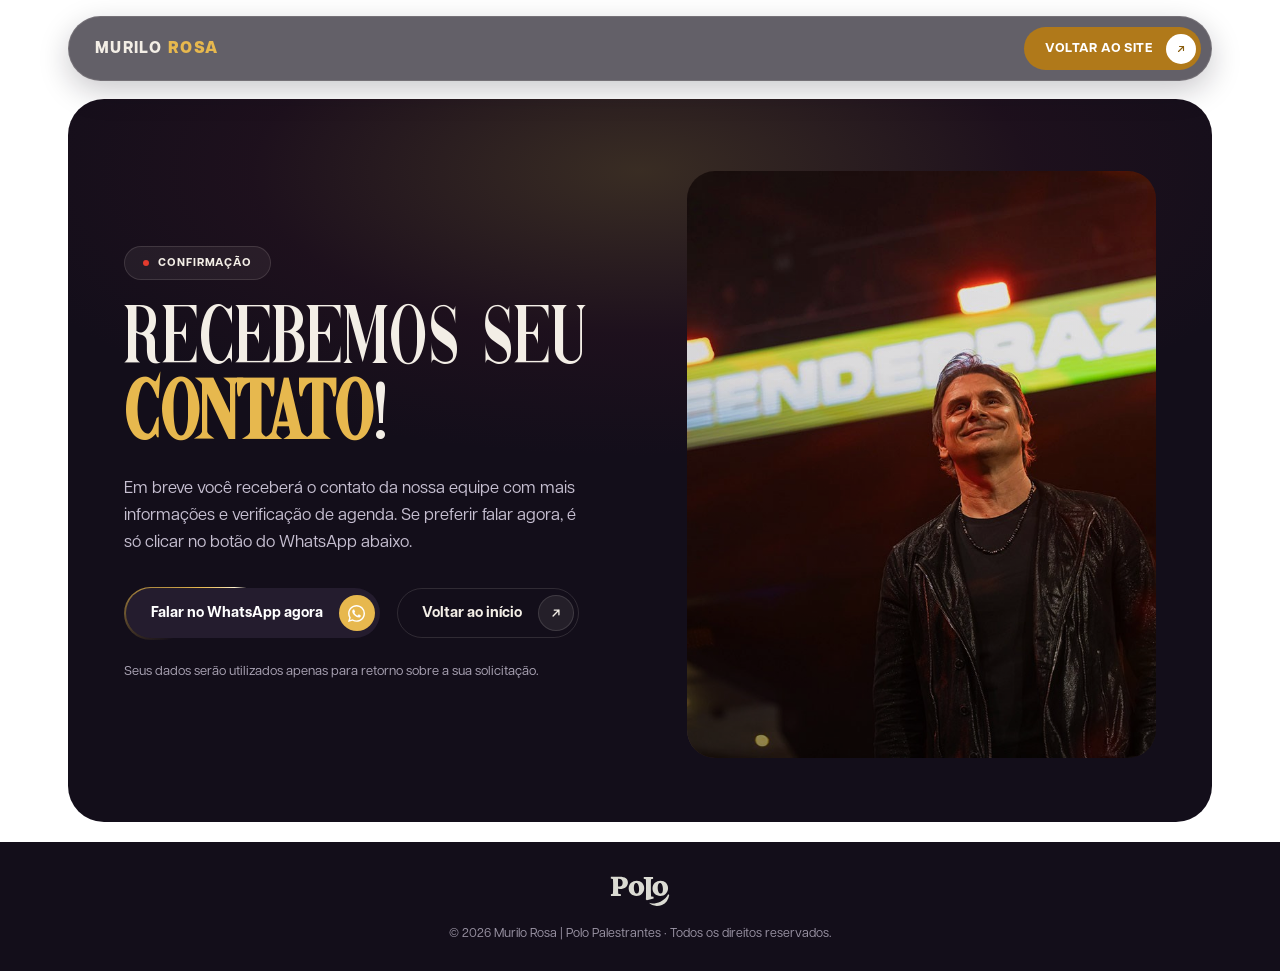
<file: obrigado.html>
<!DOCTYPE html>
<html lang="pt-BR">
<head>
<meta charset="UTF-8">
<meta name="viewport" content="width=device-width, initial-scale=1.0">
<title>Obrigado · Recebemos seu contato · Murilo Rosa</title>
<meta name="description" content="Recebemos seu contato. Em breve a equipe da Polo Palestrantes retorna com mais informações sobre a palestra-show O Terceiro Sinal, de Murilo Rosa.">
<meta name="robots" content="noindex">
<link rel="stylesheet" href="css/styles.css?v=1">
</head>
<body class="thanks-page">

<div class="thanks-main">

<div class="topbar">
  <div class="topbar-inner">
    <div class="logo">
      <span class="wordmark">Murilo <b>Rosa</b></span>
    </div>
    <a class="btn btn-amber btn-sm" href="index.html">
      <span class="label"><span class="label-full">Voltar ao site</span><span class="label-short">Voltar</span></span>
      <span class="icon-circle"><svg viewBox="0 0 24 24" fill="none" stroke-width="2.3" stroke-linecap="round" stroke-linejoin="round"><path d="M7 17L17 7M9 7h8v8"/></svg></span>
    </a>
  </div>
</div>

<!-- CONFIRMAÇÃO -->
<section class="hero-section">
  <div class="wrap">
    <div class="hero-card thanks-card">
      <div class="hero-grid">
        <div>
          <span class="badge badge-dark"><span class="dot"></span>CONFIRMAÇÃO</span>
          <h1>Recebemos seu <span class="accent">contato</span>!</h1>
          <p class="sub">Em breve você receberá o contato da nossa equipe com mais informações e verificação de agenda. Se preferir falar agora, é só clicar no botão do WhatsApp abaixo.</p>
          <div class="hero-ctas">
            <span class="beam">
              <a class="btn beam-inner wa-btn" href="https://api.whatsapp.com/send/?phone=5512991297149&text=Ol%C3%A1%2C+Nicole.+Gostaria+de+receber+mais+informa%C3%A7%C3%B5es+sobre+as+palestras+do+Murilo+Rosa.&type=phone_number&app_absent=0" target="_blank" rel="noopener">
                <span class="label">Falar no WhatsApp agora</span>
                <span class="icon-circle"><svg viewBox="0 0 24 24" fill="currentColor" aria-hidden="true"><path d="M17.472 14.382c-.297-.149-1.758-.867-2.03-.967-.273-.099-.471-.148-.67.15-.197.297-.767.966-.94 1.164-.173.199-.347.223-.644.075-.297-.149-1.255-.463-2.39-1.475-.883-.788-1.48-1.761-1.653-2.059-.173-.297-.018-.458.13-.606.134-.133.298-.347.446-.52.149-.174.198-.298.298-.497.099-.198.05-.371-.025-.52-.075-.149-.669-1.612-.916-2.207-.242-.579-.487-.5-.669-.51l-.57-.01c-.198 0-.52.074-.792.372-.272.297-1.04 1.016-1.04 2.479 0 1.462 1.065 2.875 1.213 3.074.149.198 2.096 3.2 5.077 4.487.709.306 1.262.489 1.694.625.712.227 1.36.195 1.872.118.571-.085 1.758-.719 2.006-1.413.248-.694.248-1.289.173-1.413-.074-.124-.272-.198-.57-.347m-5.421 7.403h-.004a9.87 9.87 0 01-5.031-1.378l-.361-.214-3.741.982.998-3.648-.235-.374a9.86 9.86 0 01-1.51-5.26c.001-5.45 4.436-9.884 9.888-9.884 2.64 0 5.122 1.03 6.988 2.898a9.825 9.825 0 012.893 6.994c-.003 5.45-4.437 9.885-9.885 9.885M20.52 3.449C18.24 1.245 15.24 0 12.045 0 5.463 0 .104 5.359.101 11.892c0 2.096.549 4.14 1.595 5.945L0 24l6.335-1.652a11.882 11.882 0 005.71 1.447h.006c6.585 0 11.946-5.359 11.949-11.893a11.821 11.821 0 00-3.48-8.413Z"/></svg></span>
              </a>
            </span>
            <a class="btn btn-outline-dark voltar-btn" href="https://polopalestrantes.com.br/">
              <span class="label">Voltar ao início</span>
              <span class="icon-circle"><svg viewBox="0 0 24 24" fill="none" stroke-width="2.3" stroke-linecap="round" stroke-linejoin="round"><path d="M7 17L17 7M9 7h8v8"/></svg></span>
            </a>
          </div>
          <p class="hero-fine">Seus dados serão utilizados apenas para retorno sobre a sua solicitação.</p>
        </div>
        <div class="hero-photo-col">
          <div class="hero-photo-frame">
            <img src="assets/img/photos/obrigado.jpg" alt="Murilo Rosa" style="object-position:70% 25%">
            <div class="duo"></div>
          </div>
        </div>
      </div>
    </div>
  </div>
</section>

</div><!-- /.thanks-main -->

<footer class="thanks-footer">
  <div class="wrap">
    <span class="logo-mark"><img src="assets/img/logos/polo.svg" alt="Polo Palestrantes"></span>
    <span class="copy">© 2026 Murilo Rosa | Polo Palestrantes · Todos os direitos reservados.</span>
  </div>
</footer>

</body>
</html>
</file>
<file: css/styles.css>
/* =========================================================================
   Murilo Rosa · O Terceiro Sinal — Landing Page
   Polo Palestrantes · Sistema de design baseado na LP do Gabriel Carneiro,
   reidentificado com a marca do Murilo Rosa (dourado teatral + corpo claro)
   Fontes: Articulat CF (corpo/títulos) + Misky (script de destaque)
   ========================================================================= */

/* ---------- FONTES ---------- */
@font-face{ font-family:'Articulat CF'; src:url('../assets/fonts/ArticulatCF-Regular.otf') format('opentype'); font-weight:400; font-style:normal; font-display:swap; }
@font-face{ font-family:'Articulat CF'; src:url('../assets/fonts/ArticulatCF-Medium.otf') format('opentype'); font-weight:500; font-style:normal; font-display:swap; }
@font-face{ font-family:'Articulat CF'; src:url('../assets/fonts/ArticulatCF-DemiBold.otf') format('opentype'); font-weight:600; font-style:normal; font-display:swap; }
@font-face{ font-family:'Articulat CF'; src:url('../assets/fonts/ArticulatCF-Bold.otf') format('opentype'); font-weight:700; font-style:normal; font-display:swap; }
@font-face{ font-family:'Articulat CF'; src:url('../assets/fonts/ArticulatCF-ExtraBold.otf') format('opentype'); font-weight:800; font-style:normal; font-display:swap; }
@font-face{ font-family:'Articulat CF'; src:url('../assets/fonts/ArticulatCF-Heavy.otf') format('opentype'); font-weight:900; font-style:normal; font-display:swap; }
@font-face{ font-family:'Misky'; src:url('../assets/fonts/Misky.ttf') format('truetype'); font-weight:400; font-style:normal; font-display:swap; }

:root{
    --paper:#FFFFFF;
    --paper-alt:#F7F3EC;
    --dark:#130E1A;        /* preto-teatral (aubergine profundo) */
    --dark-2:#1E1726;
    --text-dark:#1A1622;
    --text-soft:#6A6270;
    --text-on-dark:#C6BFD1;
    --cream-on-dark:#F3EEE6;
    --amber:#B0791A;       /* dourado profundo, legível sobre claro */
    --amber-deep:#8A5E10;
    --gold:#E7B84E;        /* dourado vivo sobre escuro */
    --sand:#E7B84E;
    --wine:#7A2536;        /* vinho de cortina (acento secundário) */
    --red:#E23B2E;         /* vermelho Polo (uso pontual) */
    --line:#EAE4D8;
    --line-dark:rgba(243,238,230,0.13);
    --radius-lg:28px;
    --radius-md:18px;
    --radius-sm:12px;
    --maxw:1200px;
  }
  *{box-sizing:border-box;}
  html{scroll-behavior:smooth;}
  body{ margin:0; background:var(--paper); color:var(--text-dark); font-family:'Articulat CF',sans-serif; -webkit-font-smoothing:antialiased; overflow-x:hidden; }
  h1,h2,h3,.display{ font-family:'Articulat CF',sans-serif; font-weight:800; letter-spacing:-0.015em; margin:0; color:var(--text-dark); }
  .accent{ color:var(--amber); font-weight:900; }
  /* Misky = serifada display de alto contraste (letreiro teatral dourado) */
  .display-serif{ font-family:'Misky',Georgia,serif; font-weight:400; letter-spacing:.01em; text-transform:uppercase; }
  p{ margin:0; }
  a{ color:inherit; text-decoration:none; }
  img,svg{ display:block; max-width:100%; }
  button{ font-family:inherit; cursor:pointer; }
  .wrap{ max-width:var(--maxw); margin:0 auto; padding:0 28px; position:relative; }
  @media (prefers-reduced-motion: reduce){ *{ animation-duration:.001ms !important; transition-duration:.001ms !important; } }

  .reveal{ opacity:0; transform:translateY(18px); transition:opacity .65s ease, transform .65s ease; }
  .reveal.is-visible{ opacity:1; transform:translateY(0); }

  section{ padding:96px 0; position:relative; }

  /* acento dourado vivo em seções escuras */
  .hero-card .accent, .band .accent, .final-cta .accent, .pilares-section .accent,
  .impact-section .accent, .footer-quote .accent, .closing-quote .accent{ color:var(--gold); }

  /* badges / eyebrows */
  .badge{ display:inline-flex; align-items:center; gap:9px; padding:9px 18px; border-radius:999px; font-size:11.5px; font-weight:700; letter-spacing:.08em; text-transform:uppercase; margin-bottom:22px; }
  .badge .dot{ width:6px; height:6px; border-radius:50%; background:var(--red); flex-shrink:0; }
  .badge-light{ background:var(--paper-alt); border:1px solid var(--line); color:var(--text-dark); }
  .badge-dark{ background:rgba(243,238,230,0.06); border:1px solid var(--line-dark); color:var(--cream-on-dark); }

  h2.title{ font-size:clamp(28px,3.4vw,44px); line-height:1.1; max-width:680px; }
  h2.title-dark{ font-size:clamp(28px,3.4vw,44px); line-height:1.1; max-width:640px; color:var(--cream-on-dark); }
  p.lede{ font-size:16px; line-height:1.7; color:var(--text-soft); max-width:480px; margin-top:18px; }
  p.lede-dark{ font-size:15.5px; line-height:1.7; color:var(--text-on-dark); max-width:460px; margin-top:18px; }

  /* buttons: two-part pill + icon circle */
  .btn{ display:inline-flex; align-items:center; gap:10px; border:none; border-radius:999px; padding:5px; transition:transform .18s ease, background .18s ease; }
  .btn .label{ padding:11px 6px 11px 20px; font-weight:700; font-size:14.5px; white-space:nowrap; }
  .btn .icon-circle{ width:36px; height:36px; border-radius:50%; display:flex; align-items:center; justify-content:center; flex-shrink:0; transition:transform .25s ease; }
  .btn .icon-circle svg{ width:14px; height:14px; }
  .btn:hover{ transform:translateY(-1px); }
  .btn:hover .icon-circle{ transform:rotate(45deg); }
  .btn-amber{ background:var(--amber); }
  .btn-amber .label{ color:#fff; }
  .btn-amber .icon-circle{ background:#fff; }
  .btn-amber .icon-circle svg{ stroke:var(--amber-deep); }
  .btn-amber:hover{ background:var(--amber-deep); }
  .btn-outline-dark{ background:transparent; border:1.5px solid var(--line-dark); padding:4px; }
  .btn-outline-dark .label{ color:var(--cream-on-dark); }
  .btn-outline-dark .icon-circle{ background:rgba(243,238,230,0.08); border:1px solid var(--line-dark); }
  .btn-outline-dark .icon-circle svg{ stroke:var(--cream-on-dark); }
  .btn-outline-light{ background:transparent; border:1.5px solid var(--line); padding:4px; }
  .btn-outline-light .label{ color:var(--text-dark); }
  .btn-outline-light .icon-circle{ background:var(--paper-alt); border:1px solid var(--line); }
  .btn-outline-light .icon-circle svg{ stroke:var(--text-dark); }
  .btn-sm .label{ padding:9px 4px 9px 16px; font-size:13px; }
  .btn-sm .icon-circle{ width:30px; height:30px; }
  .btn-sm .icon-circle svg{ width:12px; height:12px; }
  .btn-lg .label{ padding:15px 10px 15px 28px; font-size:16px; }
  .btn-lg .icon-circle{ width:44px; height:44px; }
  .btn-lg .icon-circle svg{ width:16px; height:16px; }
  .btn-wine{ background:var(--wine); }
  .btn-wine .label{ color:#fff; }
  .btn-wine .icon-circle{ background:#fff; }
  .btn-wine .icon-circle svg{ stroke:var(--wine); }
  .btn-wine:hover{ background:#5f1c2b; }
  .btn-light{ background:var(--cream-on-dark); }
  .btn-light .label{ color:var(--dark); }
  .btn-light .icon-circle{ background:var(--dark); }
  .btn-light .icon-circle svg{ stroke:var(--cream-on-dark); }
  .btn-light:hover{ background:#fff; }
  .btn-block{ display:flex; width:100%; justify-content:space-between; }
  .btn-block .icon-circle{ margin-right:5px; }

  /* efeito BEAM: borda em conic-gradient girando (CTA primário do hero) */
  .beam{ display:inline-flex; position:relative; padding:1.5px; overflow:hidden; border-radius:999px; }
  .beam::before{ content:''; position:absolute; inset:-50%; background:conic-gradient(from 0deg, transparent 0 70%, var(--gold) 82%, #FFF3D0 90%, transparent 96%); animation:spin 3s linear infinite; }
  .beam-inner{ position:relative; border-radius:999px; background:#241C2E; }
  @keyframes spin{ to{ transform:rotate(1turn); } }
  .btn.beam-inner{ border-radius:999px; }
  .btn.beam-inner:hover{ transform:none; }
  .btn.beam-inner .label{ color:#fff; }
  .btn.beam-inner .icon-circle{ background:var(--gold); }
  .btn.beam-inner .icon-circle svg{ stroke:#241C2E; }

  /* efeito SHINE: varredura de brilho no hover (CTA secundário do hero) */
  .shine{ position:relative; overflow:hidden; }
  .shine::before{ content:''; position:absolute; top:0; left:-120%; width:60%; height:100%; transform:skewX(-20deg); background:linear-gradient(90deg, transparent, rgba(243,238,230,0.25), transparent); }
  .shine:hover::before{ left:120%; transition:left 0.9s cubic-bezier(0.65, 0, 0.35, 1); }

  /* topbar: glass */
  .topbar{ position:sticky; top:16px; z-index:60; margin:16px auto 0; max-width:var(--maxw); padding:0 28px; }
  .topbar-inner{ display:flex; align-items:center; justify-content:space-between; background:rgba(19,14,26,0.66); backdrop-filter:blur(16px) saturate(1.5); -webkit-backdrop-filter:blur(16px) saturate(1.5); border:1px solid rgba(243,238,230,0.12); border-radius:999px; padding:10px 10px 10px 26px; box-shadow:0 10px 30px rgba(19,14,26,0.22); }
  .logo .wordmark{ font-family:'Articulat CF',sans-serif; font-weight:800; font-size:16px; letter-spacing:.08em; text-transform:uppercase; color:var(--cream-on-dark); }
  .logo .wordmark b{ color:var(--gold); font-weight:900; }
  nav.navlinks{ display:flex; gap:4px; font-size:12px; font-weight:500; text-transform:uppercase; letter-spacing:.05em; }
  nav.navlinks a{ padding:10px 16px; border-radius:999px; color:var(--text-on-dark); transition:background .2s ease, color .2s ease; }
  nav.navlinks a:hover{ background:rgba(243,238,230,0.1); color:var(--cream-on-dark); }
  .topbar-inner .btn .label{ text-transform:uppercase; letter-spacing:.03em; }
  .topbar-inner .label-short{ display:none; }

  /* HERO dark card */
  .hero-section{ padding-top:18px; padding-bottom:0; }
  .hero-card{ background:var(--dark); border-radius:36px; padding:56px 56px 0; overflow:hidden; position:relative; }
  /* brilho teatral de refletor no topo do hero */
  .hero-card::before{ content:''; position:absolute; top:-30%; left:50%; width:120%; height:80%; transform:translateX(-50%); background:radial-gradient(ellipse at center, rgba(231,184,78,0.18), rgba(122,37,54,0.10) 40%, transparent 70%); pointer-events:none; z-index:0; }
  .hero-grid{ display:grid; grid-template-columns:1.05fr .95fr; gap:44px; align-items:center; padding-bottom:56px; position:relative; z-index:1; }
  .hero-card h1{ font-family:'Misky',Georgia,serif; font-size:clamp(48px,6.4vw,92px); line-height:.92; max-width:600px; color:var(--cream-on-dark); font-weight:400; letter-spacing:.01em; text-transform:uppercase; }
  .hero-kicker{ font-size:13px; font-weight:700; letter-spacing:.07em; text-transform:uppercase; color:var(--sand); margin-bottom:18px; }
  .hero-card p.sub{ font-size:16.5px; line-height:1.65; color:var(--text-on-dark); max-width:460px; margin-top:22px; }
  .hero-ctas{ display:flex; align-items:center; gap:16px; margin-top:30px; flex-wrap:wrap; }
  .hero-fine{ font-size:13px; color:var(--text-on-dark); margin-top:22px; max-width:440px; line-height:1.6; opacity:.85; }
  .hero-photo-col{ position:relative; }
  .hero-photo-frame{ position:relative; border-radius:var(--radius-lg); overflow:hidden; aspect-ratio:4/5; }
  .hero-photo-frame img{ width:100%; height:100%; object-fit:cover; object-position:center 20%; filter:saturate(1.03); transition:transform .6s ease; }
  .hero-photo-frame:hover img{ transform:scale(1.04); }
  .hero-photo-frame .duo{ position:absolute; inset:0; background:linear-gradient(195deg, rgba(19,14,26,0.05) 0%, rgba(19,14,26,0.12) 45%, rgba(19,14,26,0.5) 100%); mix-blend-mode:multiply; }
  .hero-trust-card{ position:absolute; left:-28px; bottom:26px; width:250px; background:var(--dark-2); border:1px solid var(--line-dark); border-radius:var(--radius-md); padding:20px 22px; box-shadow:0 20px 40px rgba(0,0,0,0.4); }
  .hero-trust-card .num{ font-family:'Articulat CF',sans-serif; font-weight:900; font-size:28px; color:var(--gold); }
  .hero-trust-card .cap{ font-size:11.5px; color:var(--text-on-dark); text-transform:uppercase; letter-spacing:.04em; margin-top:2px; }
  .hero-trust-card p{ font-size:12.5px; color:var(--text-on-dark); line-height:1.5; margin-top:10px; }
  .hero-stats{ display:flex; border-top:1px solid var(--line-dark); position:relative; z-index:1; }
  .hero-stat{ flex:1; display:flex; align-items:center; gap:14px; padding:26px 22px; border-right:1px solid var(--line-dark); }
  .hero-stat:last-child{ border-right:none; }
  .hero-stat .icon{ width:38px; height:38px; border-radius:50%; background:rgba(231,184,78,0.12); display:flex; align-items:center; justify-content:center; flex-shrink:0; }
  .hero-stat .icon svg{ width:17px; height:17px; stroke:var(--sand); }
  .hero-stat b{ font-family:'Articulat CF',sans-serif; font-weight:900; font-size:22px; color:var(--cream-on-dark); display:block; }
  .hero-stat span{ font-size:11.5px; color:var(--text-on-dark); }

  /* temas abordados */
  .trust-strip{ padding:60px 0 40px; }
  .trust-strip .wrap{ display:flex; align-items:center; gap:14px; flex-wrap:wrap; justify-content:space-between; }
  .trust-label{ font-size:11.5px; text-transform:uppercase; letter-spacing:.1em; color:var(--text-soft); font-weight:700; }
  .trust-chips{ display:flex; gap:10px; flex-wrap:wrap; }
  .trust-chip{ font-size:13px; font-weight:600; color:var(--text-dark); background:var(--paper-alt); border:1px solid var(--line); border-radius:999px; padding:9px 16px; transition:background .2s ease, color .2s ease, transform .2s ease; }
  .trust-chip:hover{ background:var(--amber); border-color:var(--amber); color:#fff; transform:translateY(-2px); }

  /* pillars (a palestra) */
  .pillars-lead{ display:flex; justify-content:space-between; gap:40px; align-items:flex-end; flex-wrap:wrap; margin-bottom:46px; }
  .manifesto{ font-family:'Articulat CF',sans-serif; font-weight:700; font-size:clamp(19px,2.1vw,25px); line-height:1.35; max-width:520px; }
  .cards3{ display:grid; grid-template-columns:repeat(3,1fr); gap:22px; }
  .pcard{ background:var(--paper); border:1px solid var(--line); border-radius:var(--radius-md); padding:32px 28px; box-shadow:0 6px 20px rgba(20,16,26,0.04); transition:transform .25s ease, box-shadow .25s ease; }
  .pcard:hover{ transform:translateY(-6px); box-shadow:0 18px 34px rgba(20,16,26,0.09); }
  .pcard .icon{ width:48px; height:48px; border-radius:14px; display:flex; align-items:center; justify-content:center; margin-bottom:22px; }
  .pcard .icon svg{ width:21px; height:21px; }
  .pcard h3{ font-size:19px; margin-bottom:9px; }
  .pcard p{ font-size:14.5px; color:var(--text-soft); line-height:1.6; }
  .icon-amber{ background:var(--amber); } .icon-amber svg{ stroke:#fff; }
  .icon-wine{ background:var(--wine); } .icon-wine svg{ stroke:var(--cream-on-dark); }
  .icon-amber-deep{ background:var(--amber-deep); } .icon-amber-deep svg{ stroke:#fff; }

  /* problema */
  .problema-wrap p.lede{ max-width:640px; }

  /* seções com fundo alternativo (quebra de bloco temático) */
  .section-alt{ background:var(--paper-alt); }
  .section-alt .badge-light{ background:var(--paper); }
  .section-alt .pcard{ background:var(--paper); }
  .section-alt .steps-card{ background:var(--paper); }
  .section-alt .quote-chip{ background:var(--paper); }

  /* CTAs extras ao longo da página */
  .section-cta{ margin-top:40px; }
  .section-cta.center{ display:flex; justify-content:center; }

  /* carrosséis (fotos de palco) */
  .media-carousel{ margin-top:40px; }
  .media-track{ display:flex; gap:18px; overflow-x:auto; scroll-snap-type:x mandatory; scroll-behavior:smooth; padding-bottom:6px; scrollbar-width:none; }
  .media-track::-webkit-scrollbar{ display:none; }
  .photo-card{ scroll-snap-align:start; flex:0 0 auto; width:300px; aspect-ratio:3/2; border-radius:var(--radius-md); overflow:hidden; cursor:pointer; }
  .photo-card img{ width:100%; height:100%; object-fit:cover; transition:transform .5s ease; }
  .photo-card:hover img{ transform:scale(1.06); }

  /* lightbox / modal para galeria de fotos */
  .lightbox{ position:fixed; inset:0; background:rgba(19,14,26,0.93); z-index:200; display:none; align-items:center; justify-content:center; padding:40px; cursor:zoom-out; }
  .lightbox.is-open{ display:flex; }
  .lightbox img{ max-width:90vw; max-height:88vh; width:auto; height:auto; border-radius:14px; object-fit:contain; box-shadow:0 30px 70px rgba(0,0,0,0.5); cursor:default; }
  .lightbox-close{ position:absolute; top:24px; right:24px; width:44px; height:44px; border-radius:50%; background:rgba(243,238,230,0.1); border:1px solid rgba(243,238,230,0.25); color:#fff; font-size:24px; line-height:1; display:flex; align-items:center; justify-content:center; transition:background .2s ease; }
  .lightbox-close:hover{ background:rgba(243,238,230,0.22); }
  .carousel-nav{ display:flex; gap:10px; margin-top:20px; }
  .icon-circle-nav{ width:42px; height:42px; border-radius:50%; border:1px solid var(--line); background:var(--paper); display:flex; align-items:center; justify-content:center; transition:background .2s ease, border-color .2s ease; }
  .icon-circle-nav:hover{ background:var(--text-dark); border-color:var(--text-dark); }
  .icon-circle-nav:hover svg{ stroke:#fff; }
  .icon-circle-nav svg{ width:16px; height:16px; stroke:var(--text-dark); transition:stroke .2s ease; }

  /* A PALESTRA: destaque com CTA de vídeo */
  .palestra-feature{ background:var(--dark); border-radius:36px; padding:56px 60px; position:relative; overflow:hidden; }
  .palestra-feature::after{ content:''; position:absolute; right:-8%; top:-30%; width:50%; height:120%; background:radial-gradient(ellipse at center, rgba(231,184,78,0.14), transparent 70%); pointer-events:none; }
  .palestra-feature .inner{ position:relative; z-index:1; display:flex; align-items:center; justify-content:space-between; gap:40px; flex-wrap:wrap; }
  .palestra-feature .txt{ max-width:480px; flex:1 1 380px; }
  .palestra-feature h2{ color:var(--cream-on-dark); font-size:clamp(26px,3vw,40px); line-height:1.06; }
  .palestra-feature p{ color:var(--text-on-dark); font-size:15px; line-height:1.7; margin-top:16px; max-width:520px; }
  .video-embed{ position:relative; flex:1 1 460px; max-width:560px; width:100%; aspect-ratio:16/9; border-radius:var(--radius-md); overflow:hidden; border:1px solid var(--line-dark); box-shadow:0 24px 55px rgba(0,0,0,0.45); background:#000; cursor:pointer; }
  .video-embed iframe{ position:absolute; inset:0; width:100%; height:100%; border:0; display:block; }
  .video-embed img{ position:absolute; inset:0; width:100%; height:100%; object-fit:cover; transition:transform .5s ease; }
  .video-embed:hover img{ transform:scale(1.05); }
  .video-embed .video-scrim{ position:absolute; inset:0; z-index:1; background:linear-gradient(180deg, rgba(19,14,26,0.10), rgba(19,14,26,0.50)); }
  .video-embed .video-play{ position:absolute; inset:0; margin:auto; z-index:2; width:76px; height:76px; border-radius:50%; background:rgba(176,121,26,0.94); display:flex; align-items:center; justify-content:center; box-shadow:0 12px 34px rgba(0,0,0,0.45); transition:transform .2s ease, background .2s ease; }
  .video-embed:hover .video-play{ transform:scale(1.08); background:var(--amber); }
  .video-embed .video-play svg{ width:30px; height:30px; fill:#fff; margin-left:5px; }
  .video-embed:focus-visible{ outline:2px solid var(--gold); outline-offset:3px; }

  /* A PALESTRA (linkbio): claro, título + citação à esquerda, player à direita */
  .palestra-lite{ display:grid; grid-template-columns:1fr 1fr; gap:48px; align-items:center; }
  .palestra-lite .p-txt .title{ margin-top:2px; }
  .palestra-lite .p-quote{ font-family:'Articulat CF',sans-serif; font-weight:700; font-size:clamp(18px,2vw,23px); line-height:1.4; color:var(--text-dark); margin-top:24px; max-width:520px; }
  .palestra-lite .p-quote span{ display:block; margin-top:12px; font-size:12px; font-weight:700; letter-spacing:.06em; text-transform:uppercase; color:var(--amber-deep); }
  .palestra-lite .video-embed{ box-shadow:0 24px 55px rgba(20,16,26,0.20); border-color:var(--line); }

  /* CTA + carrossel (linkbio) */
  .gallery-cta{ margin-bottom:32px; }
  .gallery-cta .btn{ width:100%; }

  /* ajustes on-brand para o formulário do Leadlovers */
  /* remove o fundo branco do form e o padding duplicado */
  .form-card .llform001{ background-color:transparent !important; padding:0 !important; box-shadow:none !important; }
  /* campos: cantos arredondados de 16px, borda sutil da marca */
  .form-card .llform001 > div > input,
  .form-card .llform001 > div > select,
  .form-card .llform001 > div > textarea,
  .form-card .iti input{ border-radius:16px !important; border:1px solid var(--line) !important; }
  .form-card .llform001 input,
  .form-card .llform001 textarea{ font-family:'Articulat CF',sans-serif; }
  .form-card .llform001 .button-bar{ margin-top:4px; }
  .form-card .llform001 .button-bar button{ width:100%; background:var(--amber); color:#fff; border:none; padding:15px; border-radius:10px; font-family:'Articulat CF',sans-serif; font-weight:800; font-size:15px; cursor:pointer; transition:background .2s ease; }
  .form-card .llform001 .button-bar button:hover{ background:var(--amber-deep); }
  .form-card .llform001 .form-consent{ font-size:11px; color:var(--text-soft); line-height:1.5; margin-top:12px; }

  /* método / movimentos */
  .split-card{ position:relative; overflow:hidden; }
  .split-card .wrap.grid2{ display:grid; grid-template-columns:1.1fr .9fr; gap:56px; align-items:start; }
  .steps-card{ background:var(--paper-alt); border:1px solid var(--line); border-radius:var(--radius-md); padding:8px 30px; }
  .step-row{ display:flex; gap:20px; padding:24px 0; border-top:1px solid var(--line); transition:padding-left .25s ease; }
  .step-row:first-child{ border-top:none; }
  .step-row:hover{ padding-left:6px; }
  .step-row .num{ font-family:'Articulat CF',sans-serif; font-weight:900; color:var(--amber); font-size:19px; width:32px; flex-shrink:0; }
  .step-row:hover .num{ color:var(--amber-deep); }
  .step-row h4{ font-size:16px; margin-bottom:5px; font-family:'Articulat CF',sans-serif; font-weight:700; }
  .step-row p{ font-size:13.5px; color:var(--text-soft); line-height:1.6; max-width:420px; }
  .quote-row{ display:grid; grid-template-columns:1fr 1fr; gap:20px; margin-top:40px; }
  .quote-chip{ background:var(--paper-alt); border:1px solid var(--line); border-radius:var(--radius-md); padding:20px 22px; }
  .quote-chip p{ font-family:'Articulat CF',sans-serif; font-weight:700; font-size:15px; line-height:1.4; color:var(--text-dark); }
  .quote-chip span{ display:block; margin-top:10px; font-size:11.5px; color:var(--amber-deep); text-transform:uppercase; letter-spacing:.05em; font-weight:700; }

  /* about / autoridade split */
  .about-grid{ display:grid; grid-template-columns:.95fr 1.05fr; gap:56px; align-items:center; }
  .about-photo{ position:relative; border-radius:var(--radius-lg); overflow:hidden; aspect-ratio:4/5; }
  .about-photo img{ width:100%; height:100%; object-fit:cover; transition:transform .6s ease; }
  .about-photo:hover img{ transform:scale(1.045); }
  .about-photo .duo{ position:absolute; inset:0; background:linear-gradient(160deg, rgba(19,14,26,0.08), rgba(122,37,54,0.42)); mix-blend-mode:multiply; }
  .credentials{ list-style:none; margin:24px 0 0; padding:0; display:flex; flex-direction:column; gap:12px; }
  .credentials li{ display:flex; gap:12px; font-size:14.5px; color:var(--text-soft); line-height:1.55; transition:padding-left .2s ease, color .2s ease; }
  .credentials li:hover{ padding-left:4px; color:var(--text-dark); }
  .credentials li::before{ content:"•"; color:var(--amber); flex-shrink:0; }
  .formation-row{ display:flex; gap:10px; flex-wrap:wrap; margin-top:20px; }
  .formation-tag{ font-size:12px; font-weight:700; letter-spacing:.05em; color:var(--wine); background:transparent; border:1.5px solid var(--wine); border-radius:999px; padding:8px 16px; transition:background .2s ease, color .2s ease, border-color .2s ease; }
  .formation-tag:hover{ background:var(--dark); border-color:var(--dark); color:var(--cream-on-dark); }

  /* diferenciais / pilares da entrega: dark section, filled grid */
  .pilares-section{ background:var(--dark); border-radius:36px; padding:60px; overflow:hidden; position:relative; }
  .pilares-head{ max-width:640px; margin-bottom:40px; position:relative; z-index:1; }
  .pilares-grid{ display:grid; grid-template-columns:repeat(2,1fr); gap:18px; position:relative; z-index:1; }
  .pilar-card{ background:var(--paper); border-radius:var(--radius-md); padding:26px 26px 24px; border-top:3px solid var(--amber); transition:transform .25s ease; }
  .pilar-card:hover{ transform:translateY(-4px); }
  .pilar-card .num{ font-family:'Articulat CF',sans-serif; font-weight:900; color:var(--amber-deep); font-size:12.5px; letter-spacing:.05em; }
  .pilar-card h4{ font-family:'Articulat CF',sans-serif; font-weight:700; font-size:16.5px; margin:8px 0 8px; color:var(--text-dark); }
  .pilar-card p{ font-size:13.5px; color:var(--text-soft); line-height:1.55; }
  .pilares-grid .pilar-card:last-child{ grid-column:1/-1; }

  /* impacto em números (dark) */
  .impact-section{ background:var(--dark); border-radius:36px; padding:60px; overflow:hidden; position:relative; }
  .impact-section::before{ content:''; position:absolute; left:-10%; bottom:-40%; width:60%; height:120%; background:radial-gradient(ellipse at center, rgba(122,37,54,0.28), transparent 70%); pointer-events:none; }
  .impact-grid{ display:grid; grid-template-columns:1.1fr 1.4fr; gap:48px; align-items:center; position:relative; z-index:1; }
  .impact-nums{ display:grid; grid-template-columns:1fr 1fr; gap:20px 40px; }
  .impact-num b{ font-family:'Articulat CF',sans-serif; font-weight:900; font-size:clamp(34px,4vw,52px); color:var(--gold); display:block; line-height:1; letter-spacing:-.02em; }
  .impact-num span{ display:block; margin-top:8px; font-size:13.5px; color:var(--text-on-dark); line-height:1.4; }

  /* formatos band: dark, unified */
  .band{ background:var(--dark); border-radius:36px; padding:60px; color:var(--cream-on-dark); position:relative; overflow:hidden; }
  .band::after{ content:''; position:absolute; right:-6%; top:-40%; width:46%; height:130%; background:radial-gradient(ellipse at center, rgba(231,184,78,0.12), transparent 70%); pointer-events:none; }
  .band-head{ position:relative; z-index:1; }
  .band > .lede-dark{ position:relative; z-index:1; }
  .format-grid{ display:grid; grid-template-columns:repeat(3,1fr); gap:20px; margin-top:40px; position:relative; z-index:1; }
  .fcard{ background:var(--dark-2); border:1px solid var(--line-dark); border-radius:var(--radius-md); padding:28px; display:flex; flex-direction:column; height:100%; transition:transform .25s ease, border-color .25s ease; }
  .fcard:hover{ transform:translateY(-6px); border-color:rgba(243,238,230,0.3); }
  .fcard .tag{ font-size:11px; font-weight:800; letter-spacing:.09em; text-transform:uppercase; color:var(--sand); margin-bottom:14px; }
  .fcard h3{ font-family:'Articulat CF',sans-serif; font-size:21px; margin-bottom:4px; color:#fff; font-weight:800; }
  .fcard .kicker{ display:block; font-style:italic; font-size:13px; color:var(--text-on-dark); margin-bottom:12px; }
  .fcard p{ font-size:13.5px; color:var(--text-on-dark); line-height:1.6; flex-grow:1; }
  .fcard-foot{ display:flex; align-items:center; justify-content:space-between; margin-top:20px; padding-top:18px; border-top:1px solid var(--line-dark); }
  .fcard-foot span{ font-size:12.5px; font-weight:700; color:var(--cream-on-dark); }
  .fcard-foot .icon-circle{ width:34px; height:34px; border-radius:50%; background:rgba(243,238,230,0.08); border:1px solid var(--line-dark); display:flex; align-items:center; justify-content:center; transition:background .2s ease, transform .2s ease; flex-shrink:0; }
  .fcard-foot .icon-circle svg{ width:13px; height:13px; stroke:var(--cream-on-dark); }
  .fcard:hover .fcard-foot .icon-circle{ background:var(--amber); transform:rotate(45deg); }

  /* extras da experiência (lista dentro da band) */
  .xlist{ display:grid; grid-template-columns:repeat(3,1fr); gap:20px; margin-top:24px; position:relative; z-index:1; }
  .xitem{ background:rgba(243,238,230,0.04); border:1px solid var(--line-dark); border-radius:var(--radius-md); padding:24px; }
  .xitem .xic{ width:42px; height:42px; border-radius:12px; background:rgba(231,184,78,0.14); display:flex; align-items:center; justify-content:center; margin-bottom:16px; }
  .xitem .xic svg{ width:19px; height:19px; stroke:var(--sand); }
  .xitem h4{ font-family:'Articulat CF',sans-serif; font-weight:700; font-size:15px; color:#fff; margin-bottom:6px; }
  .xitem p{ font-size:13px; color:var(--text-on-dark); line-height:1.55; }
  .band-note{ position:relative; z-index:1; margin-top:24px; font-size:13.5px; color:var(--text-on-dark); line-height:1.6; background:rgba(122,37,54,0.22); border:1px solid var(--line-dark); border-radius:var(--radius-md); padding:20px 24px; }
  .band-note b{ color:var(--cream-on-dark); }

  /* cenario depois: filled 2-col */
  .cenario-grid{ display:grid; grid-template-columns:1.05fr .95fr; gap:56px; align-items:center; }
  .cenario-stat{ display:flex; align-items:baseline; gap:10px; margin-top:28px; }
  .cenario-stat b{ font-family:'Articulat CF',sans-serif; font-weight:900; font-size:36px; color:var(--wine); }
  .cenario-stat span{ font-size:12.5px; color:var(--text-soft); text-transform:uppercase; letter-spacing:.05em; }
  .outcome-list-v{ list-style:none; margin:0; padding:0; display:flex; flex-direction:column; gap:14px; }
  .outcome-list-v li{ display:flex; gap:16px; align-items:flex-start; background:var(--paper-alt); border:1px solid var(--line); border-radius:var(--radius-md); padding:20px 22px; transition:transform .2s ease, box-shadow .2s ease; }
  .outcome-list-v li:hover{ transform:translateX(4px); box-shadow:0 8px 20px rgba(20,16,26,0.05); }
  .outcome-list-v .check{ width:28px; height:28px; border-radius:50%; background:var(--amber); color:#fff; display:flex; align-items:center; justify-content:center; flex-shrink:0; }
  .outcome-list-v .check svg{ width:13px; height:13px; stroke:#fff; }
  .outcome-list-v p{ font-size:14.5px; color:var(--text-dark); line-height:1.55; padding-top:4px; }

  /* prova / onde já passou (imprensa e eventos) */
  .press-strip{ margin-top:44px; padding:34px 0; border-top:1px solid var(--line); border-bottom:1px solid var(--line); }
  .press-chips{ display:flex; gap:12px; flex-wrap:wrap; }
  .press-chip{ font-size:13.5px; font-weight:600; color:var(--text-dark); background:var(--paper); border:1px solid var(--line); border-radius:999px; padding:10px 18px; }
  .press-chip b{ color:var(--amber-deep); font-weight:800; }
  .testimonials-head{ margin-top:48px; margin-bottom:26px; }
  .test-grid2{ display:grid; grid-template-columns:repeat(2,1fr); gap:16px; }
  .test-card-light{ background:var(--paper); border:1px solid var(--line); border-radius:var(--radius-md); padding:28px 26px; box-shadow:0 6px 20px rgba(20,16,26,0.04); transition:transform .25s ease, box-shadow .25s ease; }
  .test-card-light:hover{ transform:translateY(-4px); box-shadow:0 16px 30px rgba(20,16,26,0.08); }
  .test-card-light .quote-mark{ font-family:'Articulat CF',sans-serif; font-size:34px; font-weight:900; color:var(--amber); line-height:1; margin-bottom:6px; }
  .test-card-light p{ font-size:16px; color:var(--text-dark); line-height:1.55; font-weight:500; }
  .test-card-light span{ display:block; margin-top:16px; font-size:11px; color:var(--amber-deep); text-transform:uppercase; letter-spacing:.04em; font-weight:700; line-height:1.4; }

  /* FAQ */
  .faq-item{ border-top:1px solid var(--line); padding:22px 0; }
  .faq-item:first-of-type{ border-top:none; }
  .faq-q{ display:flex; justify-content:space-between; align-items:center; width:100%; background:none; border:none; text-align:left; font-family:'Articulat CF',sans-serif; font-weight:700; font-size:16.5px; color:var(--text-dark); padding:0; transition:color .2s ease; }
  .faq-q:hover{ color:var(--amber-deep); }
  .faq-q .icon{ color:var(--amber); font-size:22px; flex-shrink:0; margin-left:20px; transition:transform .25s ease; }
  .faq-item.open .faq-q .icon{ transform:rotate(45deg); }
  .faq-a{ max-height:0; overflow:hidden; transition:max-height .3s ease; }
  .faq-a-inner{ padding-top:14px; max-width:660px; font-size:14.5px; line-height:1.7; color:var(--text-soft); }

  /* final CTA */
  .final-cta{ background:var(--dark); border-radius:36px; padding:60px; display:grid; grid-template-columns:1.2fr .8fr; gap:48px; align-items:center; overflow:hidden; position:relative; }
  .final-cta::before{ content:''; position:absolute; left:-10%; top:-40%; width:60%; height:120%; background:radial-gradient(ellipse at center, rgba(231,184,78,0.12), transparent 70%); pointer-events:none; }
  .final-cta > *{ position:relative; z-index:1; }
  .final-cta h2{ color:#fff; font-size:clamp(26px,3vw,38px); }
  .final-cta p{ color:var(--text-on-dark); font-size:15px; margin-top:16px; max-width:420px; line-height:1.7; }
  .final-cta .btn{ margin-top:28px; }
  .final-photo{ position:relative; border-radius:var(--radius-md); overflow:hidden; aspect-ratio:4/5; }
  .final-photo img{ width:100%; height:100%; object-fit:cover; transition:transform .5s ease; }
  .final-photo:hover img{ transform:scale(1.045); }
  .final-photo .duo{ position:absolute; inset:0; background:linear-gradient(160deg, rgba(176,121,26,0.28), rgba(19,14,26,0.35)); mix-blend-mode:multiply; }

  /* FORM */
  .form-section .wrap{ display:grid; grid-template-columns:.8fr 1.2fr; gap:56px; align-items:flex-start; }
  .form-card{ background:var(--paper-alt); border:1px solid var(--line); border-radius:var(--radius-lg); padding:44px; }
  .form-card .lead{ color:var(--text-soft); font-size:14px; margin-bottom:24px; line-height:1.6; }
  form{ display:grid; grid-template-columns:1fr 1fr; gap:14px; }
  form .full{ grid-column:1/-1; }
  label{ font-size:11.5px; font-weight:700; letter-spacing:.03em; color:var(--text-soft); display:block; margin-bottom:7px; text-transform:uppercase; }
  input,select,textarea{ width:100%; background:#fff; border:1px solid var(--line); border-radius:10px; padding:13px 14px; color:var(--text-dark); font-family:inherit; font-size:14px; transition:border-color .2s ease, box-shadow .2s ease; }
  input:focus, select:focus, textarea:focus{ outline:none; border-color:var(--amber); box-shadow:0 0 0 3px rgba(176,121,26,0.15); }
  textarea{ resize:vertical; min-height:66px; }
  .terms{ font-size:10.5px; font-weight:400; text-transform:none; letter-spacing:normal; color:var(--text-soft); display:flex; gap:8px; align-items:flex-start; cursor:pointer; opacity:.85; }
  .terms input{ width:auto; margin-top:2px; flex-shrink:0; }
  .submit-btn{ width:100%; background:var(--amber); color:#fff; border:none; padding:15px; border-radius:10px; font-weight:800; font-size:15px; margin-top:4px; transition:background .2s ease; }
  .submit-btn:hover{ background:var(--amber-deep); }

  /* frase de fechamento */
  .closing-quote{ padding:70px 0 80px; text-align:center; }
  .closing-quote-text{ font-family:'Articulat CF',sans-serif; font-weight:800; font-size:clamp(24px,3.6vw,42px); line-height:1.28; max-width:820px; margin:0 auto; color:var(--text-dark); }
  .closing-quote-by{ display:block; margin-top:22px; font-size:12.5px; font-weight:700; letter-spacing:.08em; text-transform:uppercase; color:var(--text-soft); }

  /* FOOTER: dark */
  footer{ background:var(--dark); padding:64px 0 32px; margin-top:20px; }
  .footer-grid{ display:grid; grid-template-columns:auto 1fr auto; gap:48px; align-items:center; }
  .footer-tag{ font-size:13.5px; color:var(--text-on-dark); max-width:300px; margin-top:16px; line-height:1.6; }
  .footer-quote{ text-align:center; }
  .footer-quote p{ font-family:'Articulat CF',sans-serif; font-weight:700; font-size:clamp(16px,1.7vw,21px); color:var(--gold); line-height:1.35; }
  .footer-quote span{ display:block; margin-top:8px; font-weight:500; font-size:12px; letter-spacing:.06em; text-transform:uppercase; color:var(--text-on-dark); }
  .footer-cols{ display:flex; gap:56px; flex-wrap:wrap; }
  .footer-col h5{ font-size:11px; letter-spacing:.08em; text-transform:uppercase; color:var(--text-on-dark); opacity:.6; margin-bottom:14px; }
  .footer-col a,.footer-col p{ display:block; font-size:14px; margin-bottom:9px; color:var(--cream-on-dark); transition:color .2s ease, padding-left .2s ease; }
  .footer-col a:hover{ color:var(--gold); padding-left:3px; }
  .footer-bottom{ margin-top:44px; padding-top:24px; border-top:1px solid var(--line-dark); font-size:12px; color:var(--text-on-dark); opacity:.7; }
  footer .logo-mark img,footer .logo-mark svg{ height:38px; width:auto; display:block; }

  /* ==========================================================
     PÁGINA DE OBRIGADO
     ========================================================== */
  body.thanks-page{ min-height:100vh; display:flex; flex-direction:column; }
  body.thanks-page .thanks-main{ flex:1 0 auto; }
  .thanks-card .hero-grid{ padding-top:16px; padding-bottom:64px; }
  .thanks-card .hero-photo-frame{ aspect-ratio:4/5; }
  .btn.wa-btn .icon-circle svg{ fill:#fff; stroke:none; width:17px; height:17px; }
  .wa-btn:hover .icon-circle{ transform:none; }
  .voltar-btn:hover .label{ color:var(--gold); }
  .voltar-btn:hover .icon-circle{ border-color:var(--gold); }
  .voltar-btn:hover .icon-circle svg{ stroke:var(--gold); }
  .thanks-footer{ flex-shrink:0; background:var(--dark); padding:30px 0; margin-top:20px; }
  .thanks-footer .wrap{ display:flex; flex-direction:column; align-items:center; gap:16px; text-align:center; }
  .thanks-footer img{ height:30px; width:auto; opacity:.92; }
  .thanks-footer .copy{ font-size:12.5px; color:var(--text-on-dark); opacity:.75; }

  @media (max-width: 960px){
    .btn .label{ white-space:normal; }
    .section-cta .btn{ max-width:100%; }
    .section-cta.center .btn .label{ text-align:center; }
    .hero-grid, .about-grid, .final-cta, .form-section .wrap, .split-card .wrap.grid2, .cenario-grid, .impact-grid, .palestra-lite{ grid-template-columns:1fr; }
    .cards3, .format-grid, .test-grid2, .pilares-grid, .xlist, .impact-nums{ grid-template-columns:1fr; }
    .pilares-grid .pilar-card:last-child{ grid-column:1; }
    .band, .pilares-section, .impact-section, .palestra-feature{ padding:36px; border-radius:24px; }
    .hero-card{ padding:36px 36px 0; border-radius:24px; }
    .final-cta{ padding:36px; border-radius:24px; }
    form{ grid-template-columns:1fr; }
    nav.navlinks{ display:none; }
    section{ padding:64px 0; }
    .footer-grid{ grid-template-columns:1fr; text-align:center; }
    .footer-tag{ margin-left:auto; margin-right:auto; }
    .footer-cols{ justify-content:center; width:100%; }
    footer .logo-mark img,footer .logo-mark svg{ margin-left:auto; margin-right:auto; }
    .hero-trust-card{ position:static; width:auto; margin-top:16px; }
    .hero-stats{ flex-wrap:wrap; }
    .hero-stat{ flex:1 1 50%; border-bottom:1px solid var(--line-dark); }
    .quote-row{ grid-template-columns:1fr; }
    .impact-nums{ grid-template-columns:1fr 1fr; gap:24px; }
    .topbar{ top:10px; margin:10px auto 0; padding:0 14px; }
    .topbar-inner{ padding:8px 8px 8px 18px; }
    .logo .wordmark{ font-size:12.5px; letter-spacing:.03em; white-space:nowrap; }
    .topbar-inner .label-full{ display:none; }
    .topbar-inner .label-short{ display:inline; }
    .topbar-inner .btn .label{ padding:8px 4px 8px 12px; font-size:12px; }
    .topbar-inner .btn .icon-circle{ width:26px; height:26px; }
    .topbar-inner .btn .icon-circle svg{ width:11px; height:11px; }
  }
</file>
